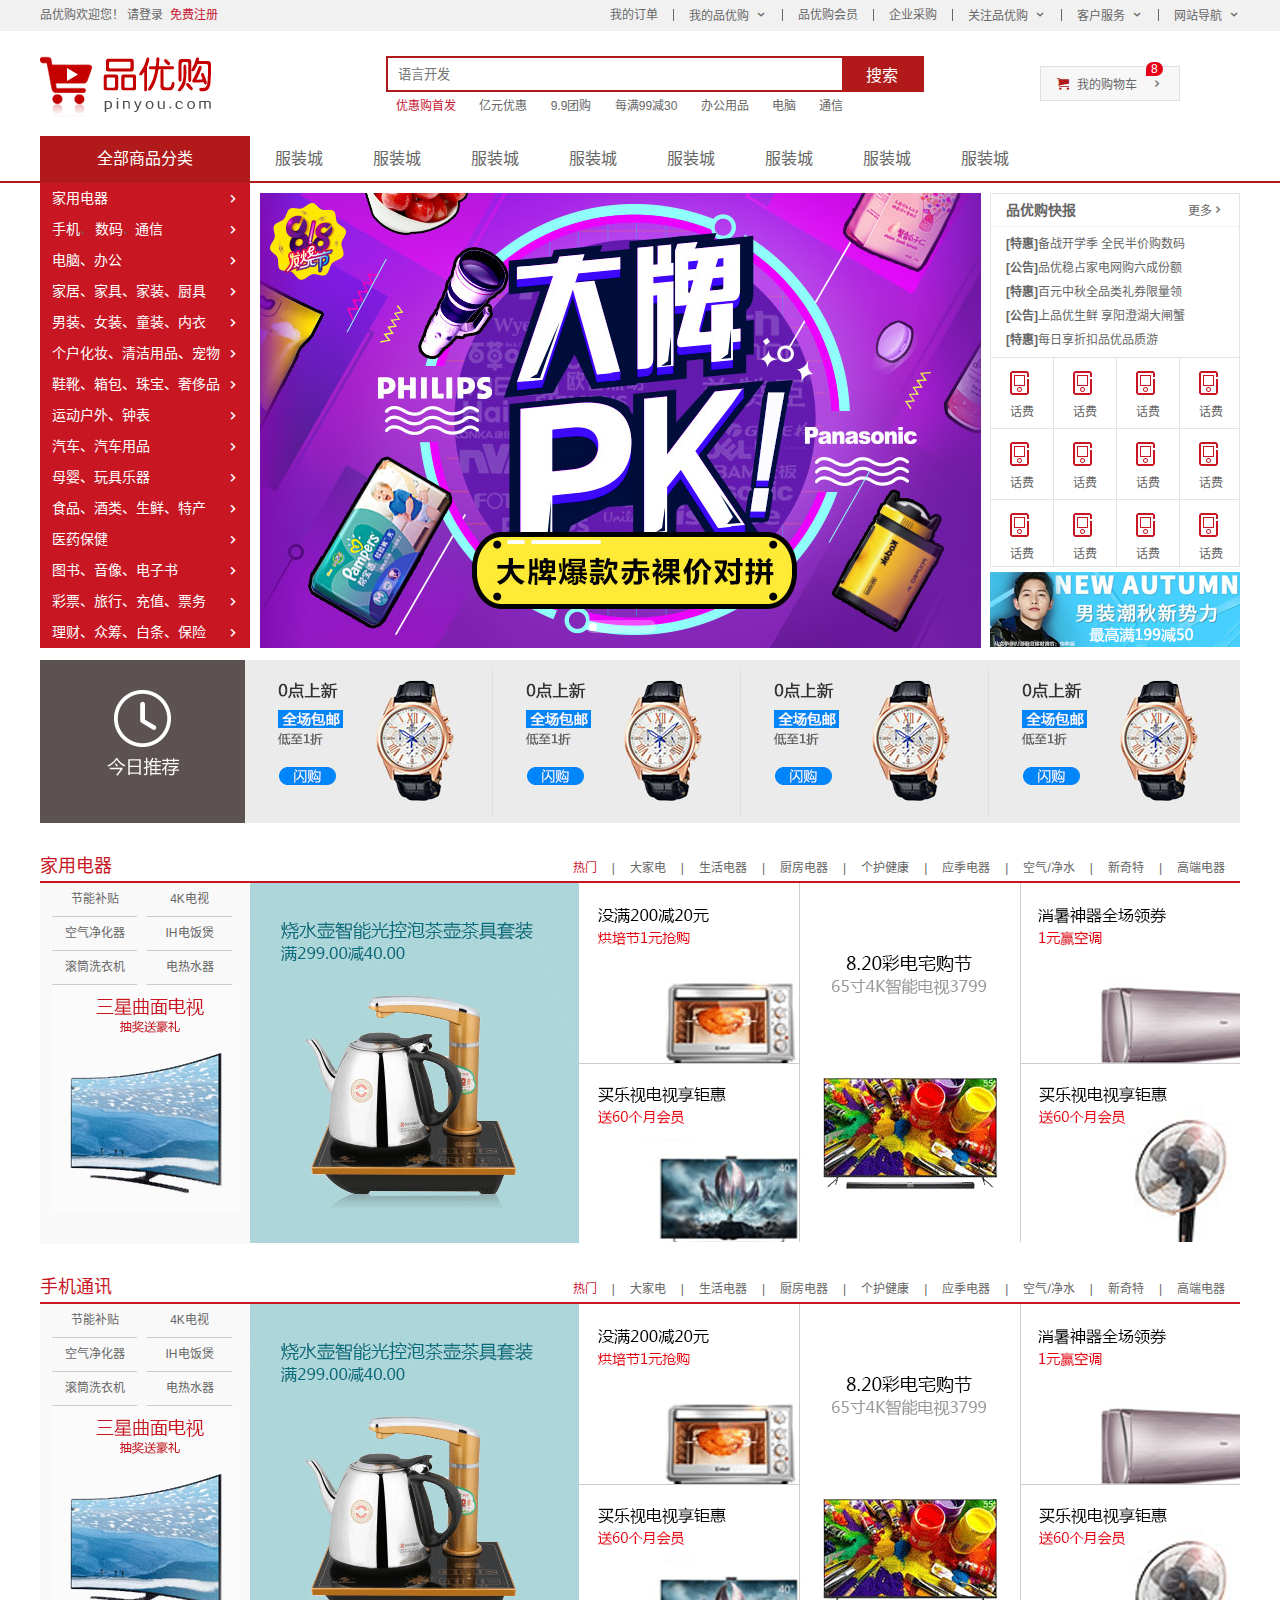
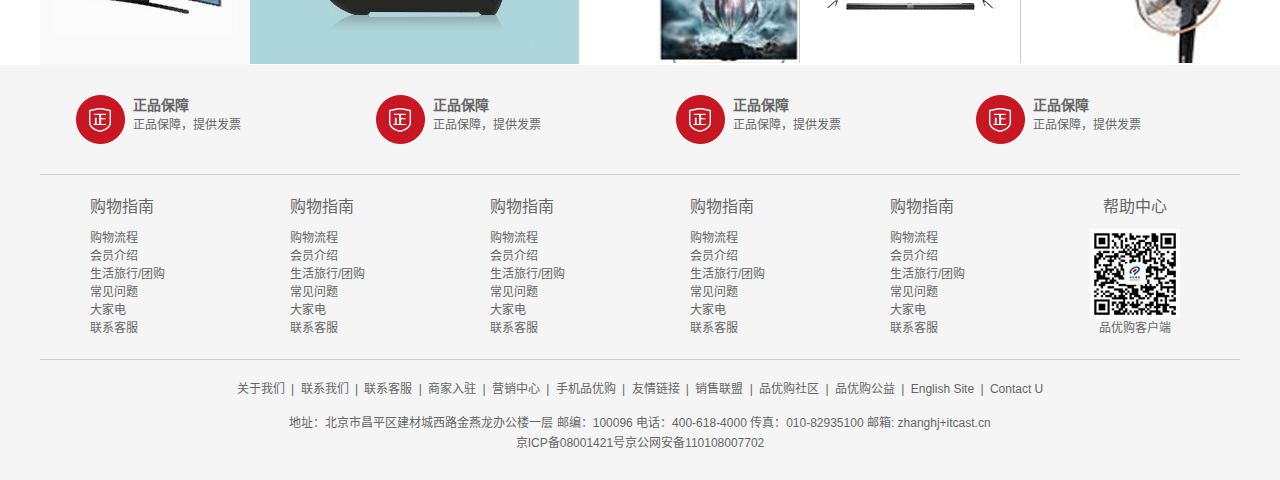
<file: index.html>
<!DOCTYPE html>
<html lang="zh-CN">
  <head>
    <meta charset="UTF-8" />
    <meta http-equiv="X-UA-Compatible" content="IE=edge" />
    <meta name="viewport" content="width=device-width, initial-scale=1.0" />
    <title>品优购-综合网购首选-正品低价、品质保证、配送及时、轻松购物！</title>
    <!-- 网站说明 -->
    <meta
      name="description"
      content="品优购商城-专业的综合网上购物商城,销售家电、数码通讯、电脑、家居百货、服装服饰、母婴、图书、食品等数万个品牌优质商品.便捷、诚信的服务，为您提供愉悦的网上购物体验!"
    />
    <!-- 关键字 -->
    <meta
      name="keywords"
      content="网上购物,网上商城,手机,笔记本,电脑,MP3,CD,VCD,DV,相机,数码,配件,手表,存储卡,京东"
    />
    <!-- 引入初始化文件 -->
    <link rel="stylesheet" href="css/base.css" />
    <!-- 引入公共样式文件 -->
    <link rel="stylesheet" href="css/common.css" />
    <!-- 引入ico图标 -->
    <link rel="shortcut icon" href="favicon.ico" />
    <!-- 引入index.css文件 -->
    <link rel="stylesheet" href="css/index.css" />
    <!-- 引入滑动动画文件 -->
    <script src="js/animate.js"></script>
    <!-- 引入首页的js文件 -->
    <script src="js/index.js"></script>
  </head>
  <body>
    <!-- 快捷导航模块 -->
    <section class="shortcut">
      <div class="w">
        <div class="fl">
          <ul>
            <li>品优购欢迎您！&nbsp;</li>
            <li>
              <a href="#">请登录</a>&nbsp;
              <a href="register.html" class="style_red">免费注册</a>
            </li>
          </ul>
        </div>
        <div class="fr">
          <ul>
            <li>我的订单</li>
            <li></li>
            <li class="arrow-icon">我的品优购</li>
            <li></li>
            <li>品优购会员</li>
            <li></li>
            <li>企业采购</li>
            <li></li>
            <li class="arrow-icon">关注品优购</li>
            <li></li>
            <li class="arrow-icon">客户服务</li>
            <li></li>
            <li class="arrow-icon">网站导航</li>
          </ul>
        </div>
      </div>
    </section>
    <!-- 快捷导航模块 end -->
    <!-- header头部模块制作 -->
    <header class="header w">
      <!-- logo模块 -->
      <div class="logo">
        <h1>
          <a href="index.html" title="品优购商城">品优购商城</a>
        </h1>
      </div>
      <!-- search搜索模块 -->
      <div class="search">
        <input type="search" name="" id="" placeholder="语言开发" />
        <button>搜索</button>
      </div>
      <!-- hotwords模块制作 -->
      <div class="hotwords">
        <a href="#" class="style_red">优惠购首发</a>
        <a href="#">亿元优惠</a>
        <a href="#">9.9团购</a>
        <a href="#">每满99减30</a>
        <a href="#">办公用品</a>
        <a href="#">电脑</a>
        <a href="#">通信</a>
      </div>
      <!-- 购物车模块 -->
      <div class="shopcar">
        我的购物车
        <i class="count">8</i>
      </div>
    </header>
    <!-- header头部模块制作 end-->
    <!-- nav导航模块制作 -->
    <nav class="nav">
      <div class="w">
        <div class="dropdown">
          <div class="dt">全部商品分类</div>
          <div class="dd">
            <ul>
              <li><a href="#">家用电器</a></li>
              <li>
                <a href="list.html">手机</a>、 <a href="#">数码</a>、<a href="#"
                  >通信</a
                >
              </li>
              <li><a href="#">电脑、办公</a></li>
              <li><a href="#">家居、家具、家装、厨具</a></li>
              <li><a href="#">男装、女装、童装、内衣</a></li>
              <li><a href="#">个户化妆、清洁用品、宠物</a></li>
              <li><a href="#">鞋靴、箱包、珠宝、奢侈品</a></li>
              <li><a href="#">运动户外、钟表</a></li>
              <li><a href="#">汽车、汽车用品</a></li>
              <li><a href="#">母婴、玩具乐器</a></li>
              <li><a href="#">食品、酒类、生鲜、特产</a></li>
              <li><a href="#">医药保健</a></li>
              <li><a href="#">图书、音像、电子书</a></li>
              <li><a href="#">彩票、旅行、充值、票务</a></li>
              <li><a href="#">理财、众筹、白条、保险</a></li>
            </ul>
          </div>
        </div>
        <div class="navitems">
          <ul>
            <li><a href="#">服装城</a></li>
            <li><a href="#">服装城</a></li>
            <li><a href="#">服装城</a></li>
            <li><a href="#">服装城</a></li>
            <li><a href="#">服装城</a></li>
            <li><a href="#">服装城</a></li>
            <li><a href="#">服装城</a></li>
            <li><a href="#">服装城</a></li>
          </ul>
        </div>
      </div>
    </nav>
    <!-- nav导航模块制作 end -->
    <!-- 首页专有的模块 main start -->
    <div class="w">
      <div class="main">
        <div class="focus f1">
          <!-- 左侧按钮 -->
          <a href="javascript:;" class="arrow-l">&lt;</a>
          <!-- 右侧按钮 -->
          <a href="javascript:;" class="arrow-r">&gt;</a>
          <!-- 核心滚动区域 -->
          <ul>
            <li>
              <img src="upload/focus1.png" alt="" />
            </li>
            <li>
              <img src="upload/focus1.png" alt="" />
            </li>
            <li>
              <img src="upload/focus1.png" alt="" />
            </li>
            <li>
              <img src="upload/focus1.png" alt="" />
            </li>
            <li>
              <img src="upload/focus1.png" alt="" />
            </li>
          </ul>
          <!-- 小圆圈 -->
          <ol class="circle"></ol>
        </div>
        <div class="newsflash">
          <div class="news">
            <div class="news-hd">
              <h5>品优购快报</h5>
              <a href="#" class="more">更多</a>
            </div>
            <div class="news-bd">
              <ul>
                <li>
                  <a href="#"
                    ><strong>[特惠]</strong>备战开学季 全民半价购数码</a
                  >
                </li>
                <li>
                  <a href="#"
                    ><strong>[公告]</strong>品优稳占家电网购六成份额</a
                  >
                </li>
                <li>
                  <a href="#"
                    ><strong>[特惠]</strong>百元中秋全品类礼券限量领</a
                  >
                </li>
                <li>
                  <a href="#"
                    ><strong>[公告]</strong>上品优生鲜 享阳澄湖大闸蟹</a
                  >
                </li>
                <li>
                  <a href="#"><strong>[特惠]</strong>每日享折扣品优品质游</a>
                </li>
              </ul>
            </div>
          </div>
          <div class="lifeservice">
            <ul>
              <li>
                <i></i>
                <p>话费</p>
              </li>
              <li>
                <i></i>
                <p>话费</p>
              </li>
              <li>
                <i></i>
                <p>话费</p>
              </li>
              <li>
                <i></i>
                <p>话费</p>
              </li>
              <li>
                <i></i>
                <p>话费</p>
              </li>
              <li>
                <i></i>
                <p>话费</p>
              </li>
              <li>
                <i></i>
                <p>话费</p>
              </li>
              <li>
                <i></i>
                <p>话费</p>
              </li>
              <li>
                <i></i>
                <p>话费</p>
              </li>
              <li>
                <i></i>
                <p>话费</p>
              </li>
              <li>
                <i></i>
                <p>话费</p>
              </li>
              <li>
                <i></i>
                <p>话费</p>
              </li>
            </ul>
          </div>
          <div class="bargain">
            <img src="upload/bargain.png" alt="" />
          </div>
        </div>
      </div>
    </div>
    <!-- 首页专有的模块 main end -->
    <!-- 推荐模块  start-->
    <div class="w recom">
      <div class="recom_hd">
        <img src="images/recom.png" alt="" />
      </div>
      <div class="recom_bd">
        <ul>
          <li><img src="upload/recom_03.jpg" alt="" /></li>
          <li><img src="upload/recom_03.jpg" alt="" /></li>
          <li><img src="upload/recom_03.jpg" alt="" /></li>
          <li><img src="upload/recom_03.jpg" alt="" /></li>
        </ul>
      </div>
    </div>
    <!-- 推荐模块  end-->
    <!-- 楼层区域制作 start -->
    <div class="floor">
      <!-- 家用电器楼层 -->
      <div class="w jiadian">
        <div class="box_hd">
          <h3>家用电器</h3>
          <div class="tab_list">
            <ul>
              <li><a href="#" class="style_red">热门</a>|</li>
              <li><a href="#">大家电</a>|</li>
              <li><a href="#">生活电器</a>|</li>
              <li><a href="#">厨房电器</a>|</li>
              <li><a href="#">个护健康</a>|</li>
              <li><a href="#">应季电器</a>|</li>
              <li><a href="#">空气/净水</a>|</li>
              <li><a href="#">新奇特</a>|</li>
              <li><a href="#">高端电器</a></li>
            </ul>
          </div>
        </div>
        <div class="box_bd">
          <div class="tab_content">
            <div class="tab_list_item">
              <div class="col_210">
                <ul>
                  <li><a href="#">节能补贴</a></li>
                  <li><a href="#">4K电视</a></li>
                  <li><a href="#">空气净化器</a></li>
                  <li><a href="#">IH电饭煲</a></li>
                  <li><a href="#">滚筒洗衣机</a></li>
                  <li><a href="#">电热水器</a></li>
                </ul>
                <a href="#">
                  <img src="upload/floor-1-1.png" alt="" />
                </a>
              </div>
              <div class="col_329">
                <a href="#">
                  <img src="upload/floor-1-b01.png" alt="" />
                </a>
              </div>
              <div class="col_221">
                <a href="#" class="bb">
                  <img src="upload/floor-1-2.png" alt="" />
                </a>
                <a href="#"><img src="upload/floor-1-3.png" alt="" /> </a>
              </div>
              <div class="col_221">
                <a href="#">
                  <img src="upload/floor-1-4.png" alt="" />
                </a>
              </div>
              <div class="col_219">
                <a href="#" class="bb">
                  <img src="upload/floor-1-5.png" alt="" />
                </a>
                <a href="#">
                  <img src="upload/floor-1-6.png" alt="" />
                </a>
              </div>
            </div>
          </div>
        </div>
      </div>
      <!-- 手机楼层 -->
      <div class="w shouji">
        <div class="box_hd">
          <h3>手机通讯</h3>
          <div class="tab_list">
            <ul>
              <li><a href="#" class="style_red">热门</a>|</li>
              <li><a href="#">大家电</a>|</li>
              <li><a href="#">生活电器</a>|</li>
              <li><a href="#">厨房电器</a>|</li>
              <li><a href="#">个护健康</a>|</li>
              <li><a href="#">应季电器</a>|</li>
              <li><a href="#">空气/净水</a>|</li>
              <li><a href="#">新奇特</a>|</li>
              <li><a href="#">高端电器</a></li>
            </ul>
          </div>
        </div>
        <div class="box_bd">
          <div class="tab_content">
            <div class="tab_list_item">
              <div class="col_210">
                <ul>
                  <li><a href="#">节能补贴</a></li>
                  <li><a href="#">4K电视</a></li>
                  <li><a href="#">空气净化器</a></li>
                  <li><a href="#">IH电饭煲</a></li>
                  <li><a href="#">滚筒洗衣机</a></li>
                  <li><a href="#">电热水器</a></li>
                </ul>
                <a href="#">
                  <img src="upload/floor-1-1.png" alt="" />
                </a>
              </div>
              <div class="col_329">
                <a href="#">
                  <img src="upload/floor-1-b01.png" alt="" />
                </a>
              </div>
              <div class="col_221">
                <a href="#" class="bb">
                  <img src="upload/floor-1-2.png" alt="" />
                </a>
                <a href="#"><img src="upload/floor-1-3.png" alt="" /> </a>
              </div>
              <div class="col_221">
                <a href="#">
                  <img src="upload/floor-1-4.png" alt="" />
                </a>
              </div>
              <div class="col_219">
                <a href="#" class="bb">
                  <img src="upload/floor-1-5.png" alt="" />
                </a>
                <a href="#">
                  <img src="upload/floor-1-6.png" alt="" />
                </a>
              </div>
            </div>
          </div>
        </div>
      </div>
    </div>
    <!-- 楼层区域制作 end -->
    <!-- 底部模块制作 -->
    <footer class="footer">
      <div class="w">
        <div class="mod_service">
          <ul>
            <li>
              <h5></h5>
              <div class="service_txt">
                <h4>正品保障</h4>
                <p>正品保障，提供发票</p>
              </div>
            </li>
            <li>
              <h5></h5>
              <div class="service_txt">
                <h4>正品保障</h4>
                <p>正品保障，提供发票</p>
              </div>
            </li>
            <li>
              <h5></h5>
              <div class="service_txt">
                <h4>正品保障</h4>
                <p>正品保障，提供发票</p>
              </div>
            </li>
            <li>
              <h5></h5>
              <div class="service_txt">
                <h4>正品保障</h4>
                <p>正品保障，提供发票</p>
              </div>
            </li>
          </ul>
        </div>
        <div class="mod_help">
          <dl>
            <dt>购物指南</dt>
            <dd><a href="#">购物流程</a></dd>
            <dd><a href="#">会员介绍</a></dd>
            <dd><a href="#">生活旅行/团购</a></dd>
            <dd><a href="#">常见问题</a></dd>
            <dd><a href="#">大家电</a></dd>
            <dd><a href="#">联系客服</a></dd>
          </dl>
          <dl>
            <dt>购物指南</dt>
            <dd><a href="#">购物流程</a></dd>
            <dd><a href="#">会员介绍</a></dd>
            <dd><a href="#">生活旅行/团购</a></dd>
            <dd><a href="#">常见问题</a></dd>
            <dd><a href="#">大家电</a></dd>
            <dd><a href="#">联系客服</a></dd>
          </dl>
          <dl>
            <dt>购物指南</dt>
            <dd><a href="#">购物流程</a></dd>
            <dd><a href="#">会员介绍</a></dd>
            <dd><a href="#">生活旅行/团购</a></dd>
            <dd><a href="#">常见问题</a></dd>
            <dd><a href="#">大家电</a></dd>
            <dd><a href="#">联系客服</a></dd>
          </dl>
          <dl>
            <dt>购物指南</dt>
            <dd><a href="#">购物流程</a></dd>
            <dd><a href="#">会员介绍</a></dd>
            <dd><a href="#">生活旅行/团购</a></dd>
            <dd><a href="#">常见问题</a></dd>
            <dd><a href="#">大家电</a></dd>
            <dd><a href="#">联系客服</a></dd>
          </dl>
          <dl>
            <dt>购物指南</dt>
            <dd><a href="#">购物流程</a></dd>
            <dd><a href="#">会员介绍</a></dd>
            <dd><a href="#">生活旅行/团购</a></dd>
            <dd><a href="#">常见问题</a></dd>
            <dd><a href="#">大家电</a></dd>
            <dd><a href="#">联系客服</a></dd>
          </dl>
          <dl>
            <dt>帮助中心</dt>
            <dd>
              <img src="images/wx_cz.jpg" alt="" />
              品优购客户端
            </dd>
          </dl>
        </div>
        <div class="mod_copyright">
          <div class="links">
            <a href="#">关于我们</a> | <a href="#">联系我们</a> |
            <a href="#">联系客服</a> | <a href="#">商家入驻</a> |
            <a href="#">营销中心</a> | <a href="#">手机品优购</a> |
            <a href="#">友情链接</a> | <a href="#">销售联盟 </a>|
            <a href="#">品优购社区</a> | <a href="#">品优购公益</a> |
            <a href="#">English Site</a> |
            <a href="#">Contact U</a>
          </div>
          <div class="copyright">
            地址：北京市昌平区建材城西路金燕龙办公楼一层 邮编：100096
            电话：400-618-4000 传真：010-82935100 邮箱: zhanghj+itcast.cn<br />
            京ICP备08001421号京公网安备110108007702
          </div>
        </div>
      </div>
    </footer>
    <!-- 底部模块制作 end -->
  </body>
</html>
</file>
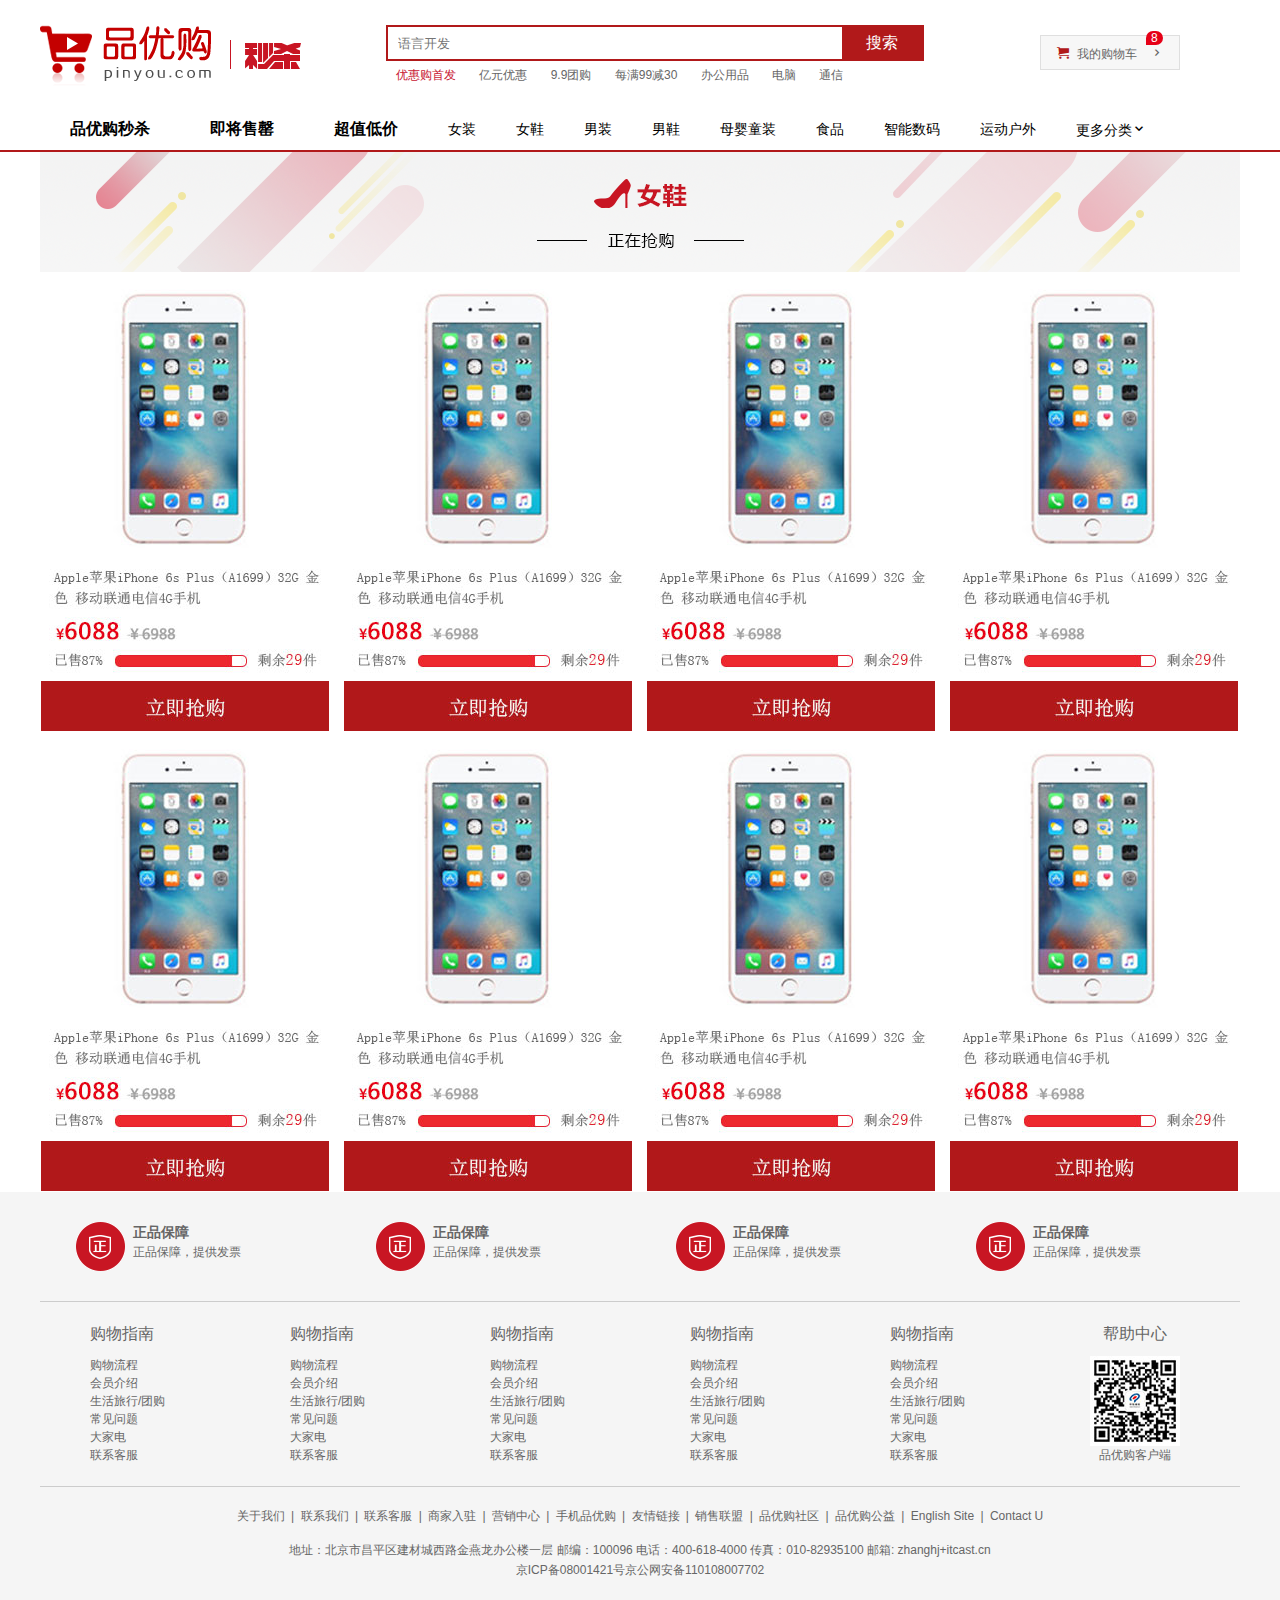
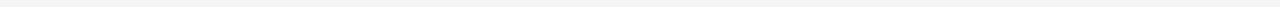
<file: list.html>
<!DOCTYPE html>
<html lang="en">
  <head>
    <meta charset="UTF-8" />
    <meta http-equiv="X-UA-Compatible" content="IE=edge" />
    <meta name="viewport" content="width=device-width, initial-scale=1.0" />
    <title>列表页-综合网购首选-正品低价、品质保证、配送及时、轻松购物！</title>
    <!-- 网站说明 -->
    <meta
      name="description"
      content="品优购商城-专业的综合网上购物商城,销售家电、数码通讯、电脑、家居百货、服装服饰、母婴、图书、食品等数万个品牌优质商品.便捷、诚信的服务，为您提供愉悦的网上购物体验!"
    />
    <!-- 关键字 -->
    <meta
      name="keywords"
      content="网上购物,网上商城,手机,笔记本,电脑,MP3,CD,VCD,DV,相机,数码,配件,手表,存储卡,京东"
    />
    <!-- 引入ico图标 -->
    <link rel="shortcut icon" href="favicon.ico" />
    <!-- 引入公共样式文件 -->
    <link rel="stylesheet" href="css/common.css" />
    <!-- 引入初始化文件 -->
    <link rel="stylesheet" href="css/base.css" />
    <!-- 引入list专有样式文件 -->
    <link rel="stylesheet" href="css/list.css" />
  </head>
  <body>
    <!-- header头部模块制作 -->
    <header class="header w">
      <!-- logo模块 -->
      <div class="logo">
        <h1>
          <a href="index.html" title="品优购商城">品优购商城</a>
        </h1>
      </div>
      <!-- 列表页秒杀模块 -->
      <div class="sk">
        <img src="images/sk.png" alt="" />
      </div>
      <!-- search搜索模块 -->
      <div class="search">
        <input type="search" name="" id="" placeholder="语言开发" />
        <button>搜索</button>
      </div>
      <!-- hotwords模块制作 -->
      <div class="hotwords">
        <a href="#" class="style_red">优惠购首发</a>
        <a href="#">亿元优惠</a>
        <a href="#">9.9团购</a>
        <a href="#">每满99减30</a>
        <a href="#">办公用品</a>
        <a href="#">电脑</a>
        <a href="#">通信</a>
      </div>
      <!-- 购物车模块 -->
      <div class="shopcar">
        我的购物车
        <i class="count">8</i>
      </div>
    </header>
    <!-- header头部模块制作 end-->
    <!-- nav导航模块制作 -->
    <nav class="nav">
      <div class="w">
        <div class="sk_list">
          <ul>
            <li><a href="#">品优购秒杀</a></li>
            <li><a href="#">即将售罄</a></li>
            <li><a href="#">超值低价</a></li>
          </ul>
        </div>
        <div class="sk_con">
          <ul>
            <li><a href="#">女装</a></li>
            <li><a href="#" class="style_red">女鞋</a></li>
            <li><a href="#">男装</a></li>
            <li><a href="#">男鞋</a></li>
            <li><a href="#">母婴童装</a></li>
            <li><a href="#">食品</a></li>
            <li><a href="#">智能数码</a></li>
            <li><a href="#">运动户外</a></li>
            <li><a href="#">更多分类</a></li>
          </ul>
        </div>
      </div>
    </nav>
    <!-- nav导航模块制作 end -->

    <!-- 列表主体 start -->
    <div class="w sk_container">
      <div class="sk_hd">
        <img src="upload/bg_03.png" alt="" />
      </div>
      <div class="sk_bd">
        <ul class="clearfix">
          <li><img src="upload/list.jpg" alt="" /></li>
          <li><img src="upload/list.jpg" alt="" /></li>
          <li><img src="upload/list.jpg" alt="" /></li>
          <li><img src="upload/list.jpg" alt="" /></li>
          <li><img src="upload/list.jpg" alt="" /></li>
          <li><img src="upload/list.jpg" alt="" /></li>
          <li><img src="upload/list.jpg" alt="" /></li>
          <li><img src="upload/list.jpg" alt="" /></li>
        </ul>
      </div>
    </div>
    <!-- 列表主体 end -->

    <!-- 底部模块制作 -->
    <footer class="footer">
      <div class="w">
        <div class="mod_service">
          <ul>
            <li>
              <h5></h5>
              <div class="service_txt">
                <h4>正品保障</h4>
                <p>正品保障，提供发票</p>
              </div>
            </li>
            <li>
              <h5></h5>
              <div class="service_txt">
                <h4>正品保障</h4>
                <p>正品保障，提供发票</p>
              </div>
            </li>
            <li>
              <h5></h5>
              <div class="service_txt">
                <h4>正品保障</h4>
                <p>正品保障，提供发票</p>
              </div>
            </li>
            <li>
              <h5></h5>
              <div class="service_txt">
                <h4>正品保障</h4>
                <p>正品保障，提供发票</p>
              </div>
            </li>
          </ul>
        </div>
        <div class="mod_help">
          <dl>
            <dt>购物指南</dt>
            <dd><a href="#">购物流程</a></dd>
            <dd><a href="#">会员介绍</a></dd>
            <dd><a href="#">生活旅行/团购</a></dd>
            <dd><a href="#">常见问题</a></dd>
            <dd><a href="#">大家电</a></dd>
            <dd><a href="#">联系客服</a></dd>
          </dl>
          <dl>
            <dt>购物指南</dt>
            <dd><a href="#">购物流程</a></dd>
            <dd><a href="#">会员介绍</a></dd>
            <dd><a href="#">生活旅行/团购</a></dd>
            <dd><a href="#">常见问题</a></dd>
            <dd><a href="#">大家电</a></dd>
            <dd><a href="#">联系客服</a></dd>
          </dl>
          <dl>
            <dt>购物指南</dt>
            <dd><a href="#">购物流程</a></dd>
            <dd><a href="#">会员介绍</a></dd>
            <dd><a href="#">生活旅行/团购</a></dd>
            <dd><a href="#">常见问题</a></dd>
            <dd><a href="#">大家电</a></dd>
            <dd><a href="#">联系客服</a></dd>
          </dl>
          <dl>
            <dt>购物指南</dt>
            <dd><a href="#">购物流程</a></dd>
            <dd><a href="#">会员介绍</a></dd>
            <dd><a href="#">生活旅行/团购</a></dd>
            <dd><a href="#">常见问题</a></dd>
            <dd><a href="#">大家电</a></dd>
            <dd><a href="#">联系客服</a></dd>
          </dl>
          <dl>
            <dt>购物指南</dt>
            <dd><a href="#">购物流程</a></dd>
            <dd><a href="#">会员介绍</a></dd>
            <dd><a href="#">生活旅行/团购</a></dd>
            <dd><a href="#">常见问题</a></dd>
            <dd><a href="#">大家电</a></dd>
            <dd><a href="#">联系客服</a></dd>
          </dl>
          <dl>
            <dt>帮助中心</dt>
            <dd>
              <img src="images/wx_cz.jpg" alt="" />
              品优购客户端
            </dd>
          </dl>
        </div>
        <div class="mod_copyright">
          <div class="links">
            <a href="#">关于我们</a> | <a href="#">联系我们</a> |
            <a href="#">联系客服</a> | <a href="#">商家入驻</a> |
            <a href="#">营销中心</a> | <a href="#">手机品优购</a> |
            <a href="#">友情链接</a> | <a href="#">销售联盟 </a>|
            <a href="#">品优购社区</a> | <a href="#">品优购公益</a> |
            <a href="#">English Site</a> |
            <a href="#">Contact U</a>
          </div>
          <div class="copyright">
            地址：北京市昌平区建材城西路金燕龙办公楼一层 邮编：100096
            电话：400-618-4000 传真：010-82935100 邮箱: zhanghj+itcast.cn<br />
            京ICP备08001421号京公网安备110108007702
          </div>
        </div>
      </div>
    </footer>
    <!-- 底部模块制作 end -->
  </body>
</html>
</file>
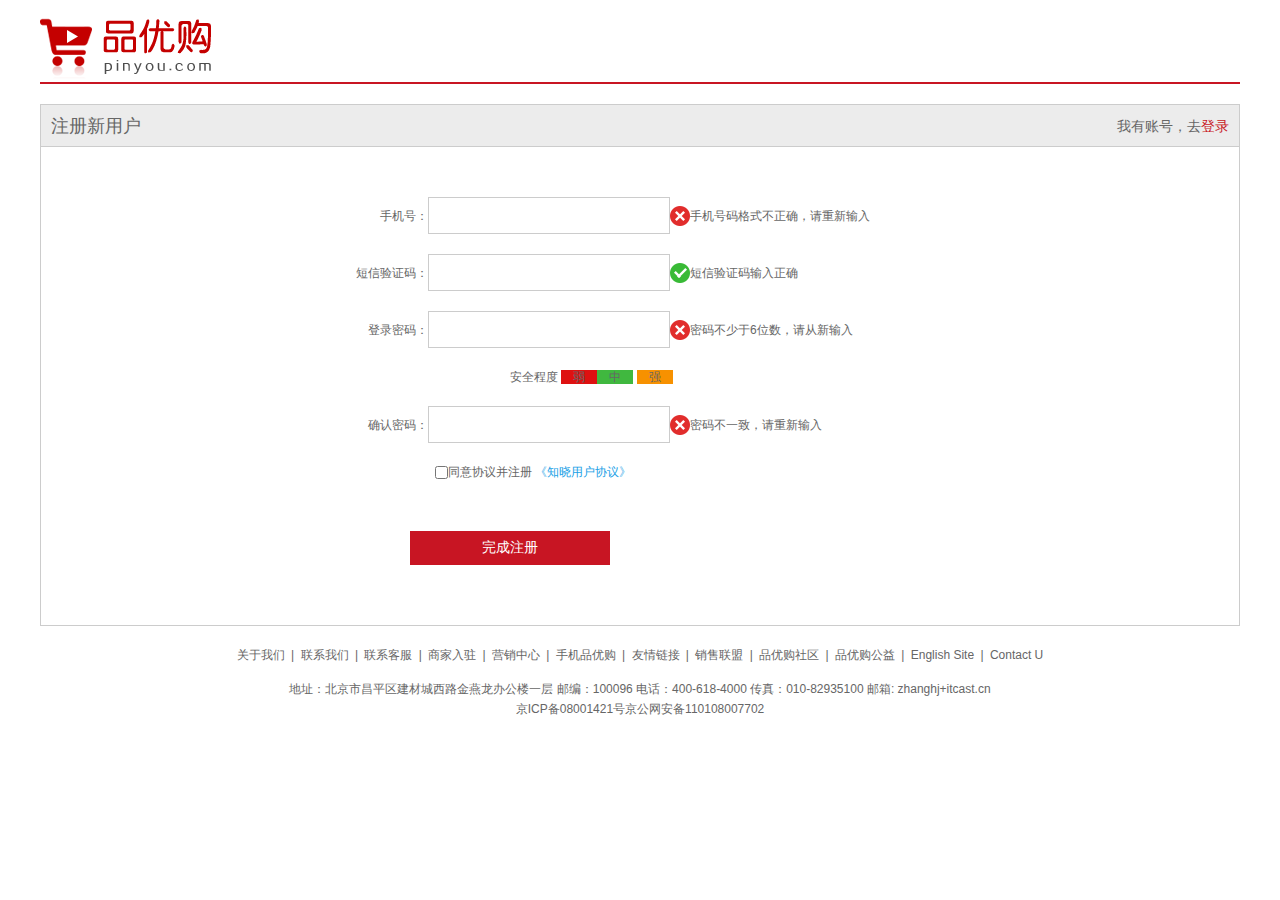
<file: register.html>
<!DOCTYPE html>
<html lang="en">
  <head>
    <meta charset="UTF-8" />
    <meta http-equiv="X-UA-Compatible" content="IE=edge" />
    <meta name="viewport" content="width=device-width, initial-scale=1.0" />
    <title>个人注册</title>
    <!-- 引入ico图标 -->
    <link rel="shortcut icon" href="favicon.ico" />
    <!-- 引入初始化文件 -->
    <link rel="stylesheet" href="css/base.css" />
    <!-- register样式文件 -->
    <link rel="stylesheet" href="css/register.css" />
  </head>
  <body>
    <div class="w">
      <header>
        <div class="logo">
          <a href="index.html">
            <img src="images/logo.png" alt="" />
          </a>
        </div>
      </header>
      <div class="registerarea">
        <h3>
          注册新用户
          <div class="login">我有账号，去<a href="#">登录</a></div>
        </h3>
        <div class="reg_form">
          <form action="">
            <ul>
              <li>
                <label for="">手机号：</label><input type="text" class="inp" /><span
                  class="error"><i class="error_icon"></i></span>手机号码格式不正确，请重新输入</span>
              </li>
              <li>
                <label for="">短信验证码：</label><input type="text" class="inp"/><span
                  class="success"><i class="success_icon"></i></span>短信验证码输入正确</span>
              </li>
              <li>
                <label for="">登录密码：</label><input type="password" class="inp"/><span
                  class="error"><i class="error_icon"></i></span>密码不少于6位数，请从新输入</span>
              </li>
              <li class="safe">安全程度 <em class="ruo">弱</em ><em class="zhong">中</em> <em class="qiang">强</em> </li>
              <li>
                <label for="">确认密码：</label><input type="password" class="inp"/><span
                  class="error"><i class="error_icon"></i></span>密码不一致，请重新输入</span>
              </li>
              <li class="agree"><input type="checkbox">同意协议并注册 <a href="#">《知晓用户协议》</a></li>
              <li><input type="submit" value="完成注册" class="btn"></li>
            </ul>
          </form>
        </div>
      </div>
      <footer>
        <div class="mod_copyright">
          <div class="links">
            <a href="#">关于我们</a> | <a href="#">联系我们</a> |
            <a href="#">联系客服</a> | <a href="#">商家入驻</a> |
            <a href="#">营销中心</a> | <a href="#">手机品优购</a> |
            <a href="#">友情链接</a> | <a href="#">销售联盟 </a>|
            <a href="#">品优购社区</a> | <a href="#">品优购公益</a> |
            <a href="#">English Site</a> |
            <a href="#">Contact U</a>
          </div>
          <div class="copyright">
            地址：北京市昌平区建材城西路金燕龙办公楼一层 邮编：100096
            电话：400-618-4000 传真：010-82935100 邮箱: zhanghj+itcast.cn<br />
            京ICP备08001421号京公网安备110108007702
          </div>
      </footer>
    </div>
  </body>
</html>
</file>
<file: css/base.css>
/* 把我们所有标签的内外边距清零 */
* {
    margin: 0;
    padding: 0;
    /* css3盒子模型 */
    box-sizing: border-box;
}
/* em 和 i 斜体的文字不倾斜 */
em,
i {
    font-style: normal
}
/* 去掉li 的小圆点 */
li {
    list-style: none
}

img {
    /* border 0 照顾低版本浏览器 如果 图片外面包含了链接会有边框的问题 */
    border: 0;
    /* 取消图片底侧有空白缝隙的问题 */
    vertical-align: middle
}

button {
    /* 当我们鼠标经过button 按钮的时候，鼠标变成小手 */
    cursor: pointer
}

a {
    color: #666;
    text-decoration: none
}

a:hover {
    color: #c81623
}

button,
input {
    /* "\5B8B\4F53" 就是宋体的意思 这样浏览器兼容性比较好 */
    font-family: Microsoft YaHei, Heiti SC, tahoma, arial, Hiragino Sans GB, "\5B8B\4F53", sans-serif;
    /* 默认有灰色边框我们需要手动去掉 */
    border: 0; 
    outline: none;
}

body {
    /* CSS3 抗锯齿形 让文字显示的更加清晰 */
    -webkit-font-smoothing: antialiased;
    background-color: #fff;
    font: 12px/1.5 Microsoft YaHei, Heiti SC, tahoma, arial, Hiragino Sans GB, "\5B8B\4F53", sans-serif;
    color: #666
}

.hide,
.none {
    display: none
}
/* 清除浮动 */
.clearfix:after {
    visibility: hidden;
    clear: both;
    display: block;
    content: ".";
    height: 0
}

.clearfix {
    *zoom: 1
}
</file>
<file: css/common.css>
/* 声明字体图标 这里一定要注意路径变换 */
@font-face {
  font-family: "icomoon";
  src: url("../fonts/icomoon.eot?tomleg");
  src: url("../fonts/icomoon.eot?tomleg#iefix") format("embedded-opentype"),
    url("../fonts/icomoon.ttf?tomleg") format("truetype"),
    url("../fonts/icomoon.woff?tomleg") format("woff"),
    url("../fonts/icomoon.svg?tomleg#icomoon") format("svg");
  font-weight: normal;
  font-style: normal;
  font-display: block;
}

/* 版心 */
.w {
  width: 1200px;
  margin: 0 auto;
}
.fl {
  float: left;
}
.fr {
  float: right;
}
.style_red {
  color: #c81632;
}
/* 快捷导航模块 */
.shortcut {
  height: 31px;
  line-height: 31px;
  background-color: #f1f1f1;
}
.shortcut ul li {
  float: left;
}
/* 选择所有偶数的li */
.shortcut .fr ul li:nth-child(even) {
  width: 1px;
  height: 12px;
  background-color: #666666;
  margin: 9px 15px 0;
}
.arrow-icon::after {
  content: "\e91e";
  font-family: "icomoon";
  margin-left: 6px;
}
/* header头部制作 */
.header {
  position: relative;
  height: 105px;
}
.logo {
  position: absolute;
  top: 25px;
  width: 171px;
  height: 61px;
}
.logo a {
  display: block;
  width: 171px;
  height: 61px;
  background: url(../images/logo.png) no-repeat;
  font-size: 0;
}
.search {
  position: absolute;
  left: 346px;
  top: 25px;
  width: 538px;
  height: 36px;
  border: 2px solid #b1191a;
}
.search input {
  float: left;
  width: 454px;
  height: 32px;
  padding-left: 10px;
}
.search button {
  float: left;
  width: 80px;
  height: 32px;
  background-color: #b1191a;
  font-size: 16px;
  color: #fff;
}
.hotwords {
  position: absolute;
  top: 66px;
  left: 346px;
}
.hotwords a {
  margin: 0 10px;
}
.shopcar {
  position: absolute;
  top: 35px;
  right: 60px;
  width: 140px;
  height: 35px;
  line-height: 35px;
  text-align: center;
  border: 1px solid #dfdfdf;
  background-color: #f7f7f7;
}
.shopcar::before {
  content: "\e93a";
  font-family: "icomoon";
  margin-right: 5px;
  color: #b1191a;
}
.shopcar::after {
  content: "\e920";
  font-family: "icomoon";
  margin-left: 10px;
}
.count {
  position: absolute;
  top: -5px;
  left: 105px;
  height: 14px;
  line-height: 14px;
  color: #fff;
  background-color: #e60017;
  padding: 0 5px;
  border-radius: 7px 7px 7px 0;
}
.nav {
  height: 47px;
  border-bottom: 2px solid #b1191a;
}
.nav .dropdown {
  float: left;
  width: 210px;
  height: 45px;
  background-color: #b1191a;
}
.nav .navitems {
  float: left;
}
.dropdown .dt {
  display: block;
  width: 100%;
  height: 100%;
  color: #fff;
  text-align: center;
  line-height: 45px;
  font-size: 16px;
}
.dropdown .dd {
  /* display: none; */
  width: 210px;
  height: 465px;
  background-color: #c81623;
  margin-top: 2px;
}
.dropdown .dd ul li {
  position: relative;
  height: 31px;
  line-height: 31px;
  margin-left: 2px;
  padding-left: 10px;
}
.dropdown .dd ul li:hover {
  background-color: #fff;
}
.dropdown .dd ul li::after {
  position: absolute;
  top: 1px;
  right: 10px;
  color: #fff;
  font-family: "icomoon";
  content: "\e920";
  font-size: 14px;
}
.dropdown .dd ul li a {
  font-size: 14px;
  color: #fff;
}
.dropdown .dd ul li:hover a {
  color: #c81623;
}
.navitems ul li {
  float: left;
}
.navitems ul li a {
  display: block;
  height: 45px;
  line-height: 45px;
  font-size: 16px;
  padding: 0 25px;
}
/* 底部模块 */
.footer {
  height: 415px;
  background-color: #f5f5f5;
  padding-top: 30px;
}
.mod_service {
  height: 80px;
  border-bottom: 1px solid #ccc;
}
.mod_service ul li {
  float: left;
  width: 300px;
  height: 50px;
  padding-left: 35px;
}
.mod_service ul li h5 {
  float: left;
  width: 50px;
  height: 50px;
  background: url(../images/icons.png) no-repeat -252px -3px;
  margin-right: 8px;
}
.service_txt h4 {
  font-size: 14px;
}
.service_txt p {
  font-size: 12px;
}
.mod_help {
  height: 185px;
  border-bottom: 1px solid #ccc;
  padding-top: 20px;
  padding-left: 50px;
}
.mod_help dl {
  float: left;
  width: 200px;
}
.mod_help dl:last-child {
  width: 90px;
  text-align: center;
}
.mod_help dl dt {
  font-size: 16px;
  margin-bottom: 10px;
}
.mod_copyright {
  text-align: center;
  padding-top: 20px;
}
.links {
  margin-bottom: 15px;
}
.copyright {
  line-height: 20px;
}
.links a {
  margin: 0 3px;
}
</file>
<file: css/index.css>
.main {
  width: 980px;
  height: 455px;
  margin-left: 220px;
  margin-top: 10px;
}
.focus {
  position: relative;
  float: left;
  width: 721px;
  height: 455px;
  background-color: rgb(243, 126, 126);
  overflow: hidden;
}
.focus ul li {
  float: left;
}
.focus ul {
  position: absolute;
  top: 0;
  left: 0;
  width: 600%;
}
.arrow-l,
.arrow-r {
  z-index: 1;
  display: none;
  position: absolute;
  top: 50%;
  margin-top: -20px;
  width: 24px;
  height: 40px;
  background-color: rgba(0, 0, 0, 0.3);
  text-align: center;
  line-height: 40px;
}
.arrow-r {
  right: 0;
}
.circle {
  position: absolute;
  bottom: 15px;
  left: 50%;
  margin-left: -35px;
  width: 70px;
  height: 13px;
  background: rgba(255, 255, 255, 0.3);
  border-radius: 7px;
}
.circle li {
  float: left;
  width: 8px;
  height: 8px;
  border-radius: 50%;
  margin: 3px;
}
.current {
  background-color: #fff;
}
.promo-nav .selected {
  background-color: #ff5000;
}
.newsflash {
  float: right;
  width: 250px;
  height: 455px;
}
.news {
  height: 165px;
  border: 1px solid #e4e4e4;
}
.lifeservice {
  overflow: hidden;
  height: 209px;
  border: 1px solid #e4e4e4;
  border-top: 0;
}
.lifeservice ul {
  width: 252px;
}
.lifeservice ul li {
  float: left;
  width: 63px;
  height: 71px;
  border-right: 1px solid #e4e4e4;
  border-bottom: 1px solid #e4e4e4;
  text-align: center;
}
.lifeservice ul li i {
  display: inline-block;
  width: 24px;
  height: 28px;
  margin-top: 12px;
  background: url(../images/icons.png) no-repeat -19px -15px;
}
.bargain {
  margin-top: 5px;
}
.news-hd {
  height: 33px;
  line-height: 33px;
  border-bottom: 1px dotted #e4e4e4;
  padding: 0 15px;
}
.news-hd h5 {
  float: left;
  font-size: 14px;
}
.news-hd .more {
  float: right;
}
.news-hd .more::after {
  font-family: "icomoon";
  content: "\e920";
}
.news-bd {
  padding: 5px 15px 0;
}
.news-bd ul li {
  height: 24px;
  line-height: 24px;
  overflow: hidden;
  white-space: nowrap;
  text-overflow: ellipsis;
}
/* 推荐模块 */
.recom {
  height: 163px;
  background-color: #ebebeb;
  margin-top: 12px;
}
.recom_hd {
  float: left;
  height: 163px;
  width: 205px;
  background-color: #5c5251;
  text-align: center;
  padding-top: 30px;
}
.recom_bd {
  float: left;
}
.recom_bd ul li {
  position: relative;
  float: left;
}
.recom_bd ul li img {
  width: 248px;
  height: 163px;
}
.recom_bd ul li:nth-child(-n + 3):after {
  content: "";
  position: absolute;
  right: 0;
  top: 10px;
  width: 1px;
  height: 145px;
  background-color: #ddd;
}
/* 家用电器 */
.box_hd {
  height: 30px;
  border-bottom: 2px solid #c81623;
}
.box_hd h3 {
  float: left;
  font-size: 18px;
  color: #c81623;
  font-weight: normal;
}
.tab_list {
  float: right;
  line-height: 30px;
}
.tab_list ul li {
  float: left;
}
.tab_list ul li a {
  margin: 0 15px;
}
.floor .w {
  margin-top: 30px;
}
.box_bd {
  height: 361px;
}
.tab_list_item > div {
  float: left;
}
.col_210 {
  width: 210px;
  height: 361px;
  background-color: #f9f9f9;
  text-align: center;
}
.col_210 ul li {
  float: left;
  width: 85px;
  height: 34px;
  border-bottom: 1px solid #ccc;
  text-align: center;
  line-height: 33px;
  margin-right: 10px;
}
.col_210 ul {
  padding-left: 12px;
}
.col_329 {
  width: 329px;
}
.col_221 {
  width: 221px;
  border-right: 1px solid #ccc;
}
.col_219 {
  width: 219px;
}
.bb {
  display: block;
  border-bottom: 1px solid #ccc;
}
</file>
<file: css/list.css>
/* 列表页专有css */
.nav {
  overflow: hidden;
}
.sk {
  position: absolute;
  left: 190px;
  top: 40px;
  border-left: 1px solid #c81523;
  padding: 3px 0 0 14px;
}
.sk_list {
  float: left;
}
.sk_list ul li {
  float: left;
}
.sk_list ul li a {
  display: block;
  line-height: 47px;
  padding: 0 30px;
  font-size: 16px;
  font-weight: 700;
  color: #000;
}
.sk_con {
  float: left;
}
.sk_con ul li {
  float: left;
}
.sk_con ul li a {
  display: block;
  line-height: 49px;
  padding: 0 20px;
  font-size: 14px;
  color: #000;
}
.sk_con ul li:last-child a::after {
  content: "\e91e";
  font-family: "icomoon";
}
.sk_bd ul li {
  float: left;
  margin-right: 13px;
  overflow: hidden;
  width: 290px;
  height: 460px;
  border: 1px solid transparent;
}
.sk_bd ul li:nth-child(4n) {
  margin-right: 0;
}
.sk_bd ul li:hover {
  border: 1px solid #c81523;
}
</file>
<file: css/register.css>
.w {
  width: 1200px;
  margin: 0 auto;
}
header {
  height: 84px;
  border-bottom: 2px solid #c81523;
}
.logo {
  padding-top: 18px;
}
.registerarea {
  height: 522px;
  border: 1px solid #ccc;
  margin-top: 20px;
}
.registerarea h3 {
  height: 42px;
  border-bottom: 1px solid #ccc;
  background-color: #ececec;
  line-height: 42px;
  padding: 0 10px;
  font-size: 18px;
  font-weight: normal;
}
.login {
  float: right;
  font-size: 14px;
}
.login a {
  color: #c81523;
}
.reg_form {
  width: 600px;
  margin: 50px auto 0;
}
.reg_form ul li {
  margin-bottom: 20px;
}
.reg_form ul li label {
  display: inline-block;
  width: 88px;
  text-align: right;
}
.reg_form ul li .inp {
  width: 242px;
  height: 37px;
  border: 1px solid #ccc;
}
.error {
  color: #c81523;
}
.error_icon,
.success_icon {
  display: inline-block;
  vertical-align: middle;
  width: 20px;
  height: 20px;
  background: url(../images/error.png) no-repeat;
  margin-top: -2px;
}
.success {
  color: green;
}
.success_icon {
  background: url(../images/success.png) no-repeat;
}
.safe {
  padding-left: 170px;
}
.safe em {
  padding: 0 12px;
}
.ruo {
  background-color: #de1111;
}
.zhong {
  background-color: #40b83f;
}
.qiang {
  background-color: #f79100;
}
.agree {
  padding-left: 95px;
}
.agree input {
  vertical-align: middle;
}
.agree a {
  color: #1ba1e6;
}
.btn {
  width: 200px;
  height: 34px;
  background-color: #c81523;
  color: #fff;
  font-size: 14px;
  margin: 30px 0 0 70px;
}
.mod_copyright {
  text-align: center;
  padding-top: 20px;
}
.links {
  margin-bottom: 15px;
}
.copyright {
  line-height: 20px;
}
.links a {
  margin: 0 3px;
}
</file>
